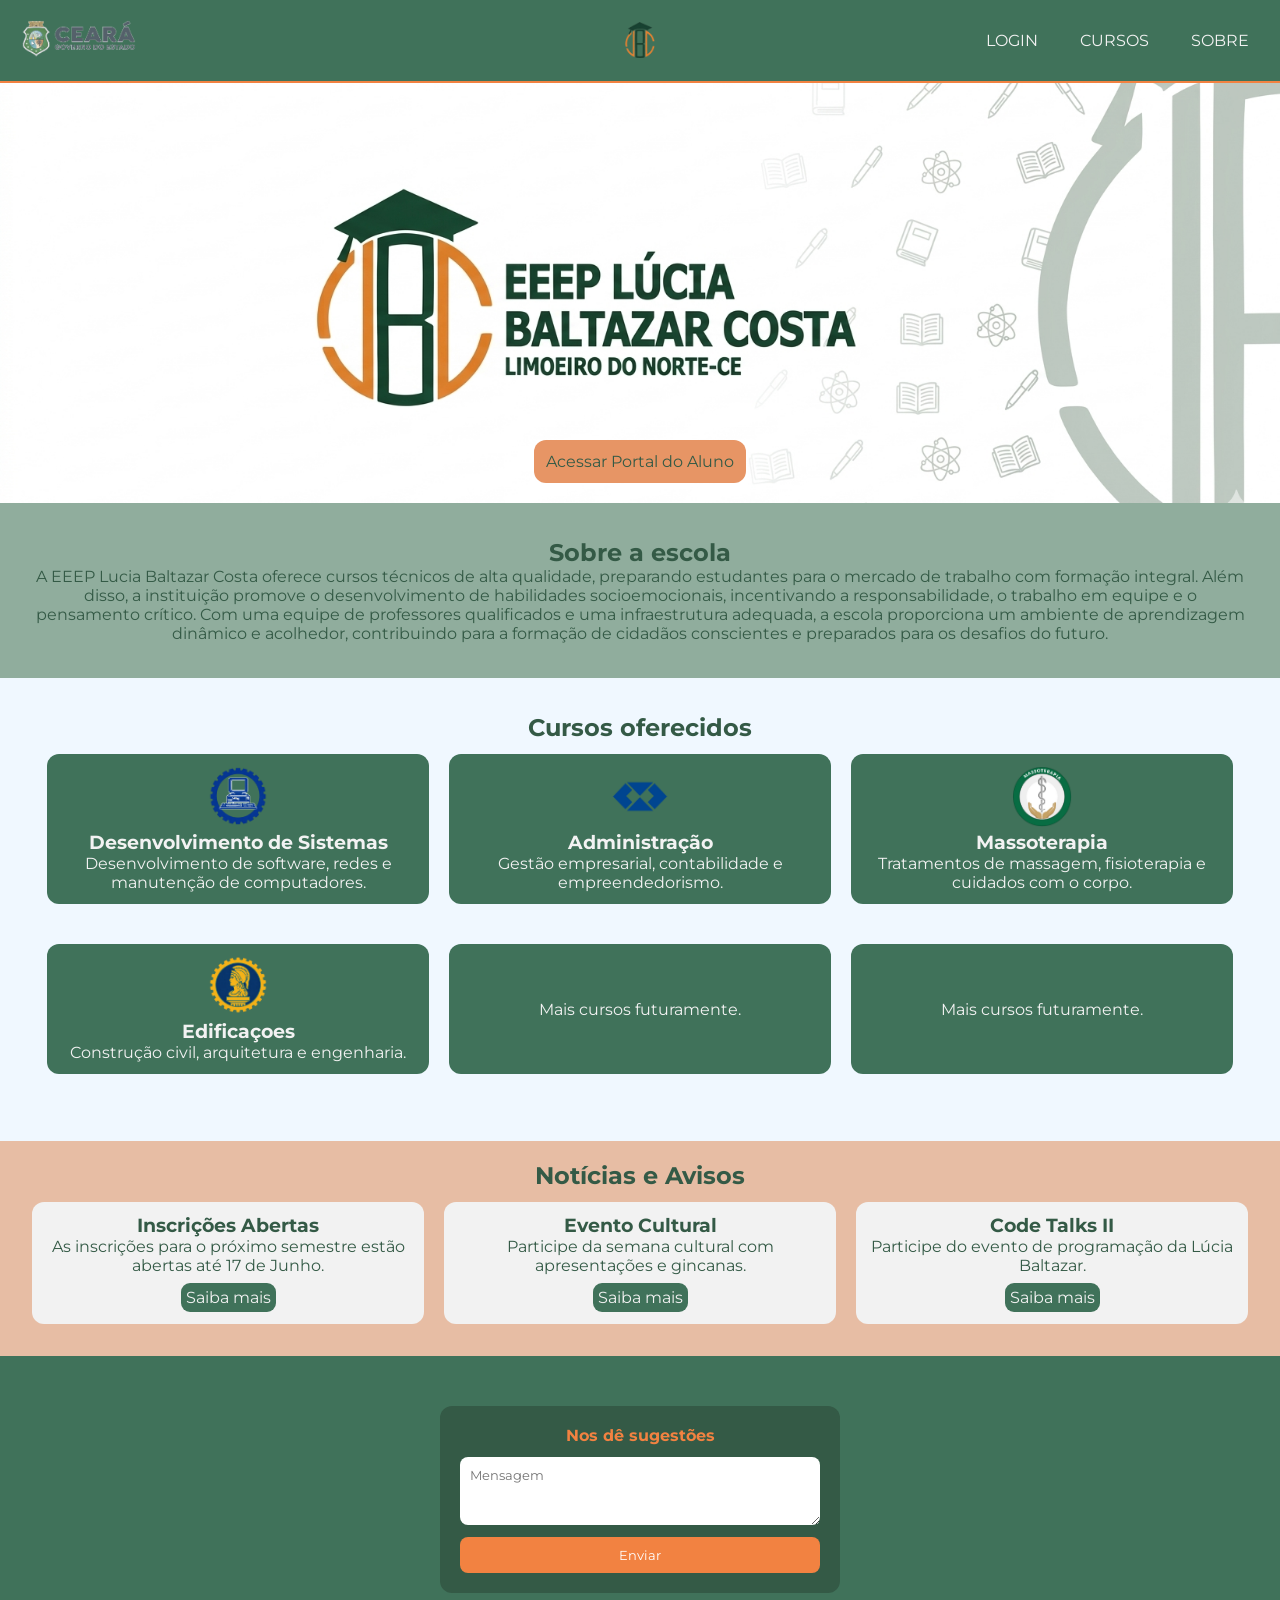
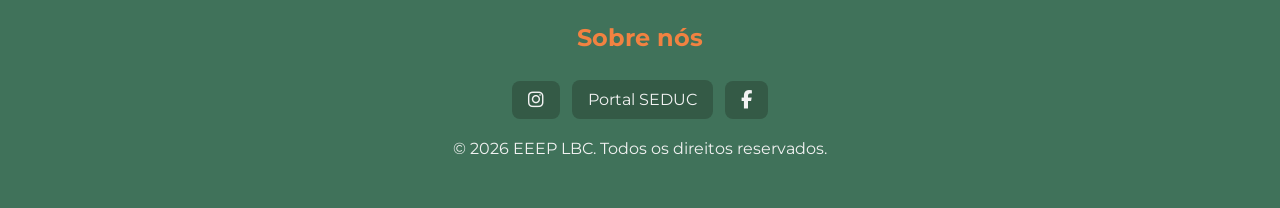
<file: index.html>
<!DOCTYPE html>
<html lang="en">
<head>
    <meta charset="UTF-8">
    <meta name="viewport" content="width=device-width, initial-scale=1.0">
    <title>EEEP LBC</title>
    <link rel="stylesheet" href="style.css">
    <link rel="stylesheet" href="https://cdnjs.cloudflare.com/ajax/libs/font-awesome/6.5.0/css/all.min.css" />
</head>
<body>
    <header>
        <div>
            <nav>
                <img src="images/site-ceara-rgb.png" alt="logo-ceara" class="logo-ceara">
            </nav>
        </div>
        <div class="header-title">
            <img src="images/logo-ep-removebg-preview.png" alt="header-logo" class="header-logo">
        </div>
        <div>
            <nav>
                <ul>
                    <li><a href="https://auth.seduc.ce.gov.br/realms/aluno/protocol/openid-connect/auth?client_id=aluno-web&redirect_uri=https%3A%2F%2Faluno.seduc.ce.gov.br%2Fauth%2Faluno%2Fauthorize&response_type=code&scope=openid&nonce=bbdb6ccf9f6d4d5293ef56befe5e5da6e7PaQQfpl&state=3e195f0fd7641463276f0ec9dc7c87f6ffDKZZJEa&code_challenge=L3nUo4Sbv_KOJub8R4QOP0rL8gQjhbGYlV83jRmGhNo&code_challenge_method=S256" target="_blank">login</a></li>
                    <li><a href="#cursos">cursos</a></li>
                    <li><a href="#infos">sobre</a></li>
                </ul>
            </nav>
        </div>
    </header>



    <main>
        <section id="hero" class="hero">
            <img src="images/Gemini_Generated_Image_7e3km97e3km97e3k.png" alt="banner-ep" class="banner">
            <div class="hero-content">
                <a href="https://auth.seduc.ce.gov.br/realms/aluno/protocol/openid-connect/auth?client_id=aluno-web&redirect_uri=https%3A%2F%2Faluno.seduc.ce.gov.br%2Fauth%2Faluno%2Fauthorize&response_type=code&scope=openid&nonce=bbdb6ccf9f6d4d5293ef56befe5e5da6e7PaQQfpl&state=3e195f0fd7641463276f0ec9dc7c87f6ffDKZZJEa&code_challenge=L3nUo4Sbv_KOJub8R4QOP0rL8gQjhbGYlV83jRmGhNo&code_challenge_method=S256" target="_blank" class="btn">Acessar Portal do Aluno</a>
            </div>
        </section>

        <section id="sobre" class="sobre">
            <div>
                <h1>Sobre a escola</h1>
                <p>A EEEP Lucia Baltazar Costa oferece cursos técnicos de alta qualidade, preparando estudantes para o mercado de trabalho com formação integral. Além disso, a instituição promove o desenvolvimento de habilidades socioemocionais, incentivando a responsabilidade, o trabalho em equipe e o pensamento crítico. Com uma equipe de professores qualificados e uma infraestrutura adequada, a escola proporciona um ambiente de aprendizagem dinâmico e acolhedor, contribuindo para a formação de cidadãos conscientes e preparados para os desafios do futuro.</p>
            </div>
        </section>

        <section id="cursos" class="cursos">
            <div>
                <h1>Cursos oferecidos</h1>
                <div class="courses-grid">
                    <div class="course-card">
                        <img src="images/DDSLOGO.png" alt="dds-logo">
                        <h3>Desenvolvimento de Sistemas</h3>
                        <p>Desenvolvimento de software, redes e manutenção de computadores.</p>
                    </div>
                    <div class="course-card">
                        <img src="images/ADMLOGO.png" alt="masso-logo">
                        <h3>Administração</h3>
                        <p>Gestão empresarial, contabilidade e empreendedorismo.</p>
                    </div>
                    <div class="course-card">
                        <img src="images/MASSOLOGO.png" alt="masso-logo">
                        <h3>Massoterapia</h3>
                        <p>Tratamentos de massagem, fisioterapia e cuidados com o corpo.</p>
                    </div>
                    <div class="course-card">
                        <img src="images/EDFLOGO.png" alt="edf-logo">
                        <h3>Edificaçoes</h3>
                        <p>Construção civil, arquitetura e engenharia.</p>
                    </div>
                    <div class="course-card">
                        <p>Mais cursos futuramente.</p>
                    </div>
                    <div class="course-card">
                        <p>Mais cursos futuramente.</p>
                    </div>
                </div>
            </div>
        </section>

        <section id="noticias" class="noticias">
            <div class="news">
                <h1>Notícias e Avisos</h1>
                <div class="news-grid">
                    <div class="news-card">
                        <h3>Inscrições Abertas</h3>
                        <p>As inscrições para o próximo semestre estão abertas até 17 de Junho.</p>
                        <a href="#">Saiba mais</a>
                    </div>
                    <div class="news-card">
                        <h3>Evento Cultural</h3>
                        <p>Participe da semana cultural com apresentações e gincanas.</p>
                        <a href="#">Saiba mais</a>
                    </div>
                    <div class="news-card">
                        <h3>Code Talks II</h3>
                        <p>Participe do evento de programação da Lúcia Baltazar.</p>
                        <a href="#">Saiba mais</a>
                    </div>
                </div>
            </div>
        </section>
    </main>
    <footer>
        <section class="footer-content">
            <form class="form-contato">
            <p>Nos dê sugestões</p>
            <textarea rows="3" placeholder="Mensagem"></textarea>
            <button type="submit">Enviar</button>
            </form>
            <div id="infos" class="infos footer-links">
                <h2>Sobre nós</h2>
                <div class="social-actions">
                    <a href="https://www.instagram.com" target="_blank" class="sdc-btn social-btn" aria-label="Instagram">
                        <i class="fab fa-instagram"></i>
                    </a>
                    <a href="https://www.seduc.ce.gov.br/" target="_blank" class="sdc-btn">Portal SEDUC</a>
                    <a href="https://www.facebook.com" target="_blank" class="sdc-btn social-btn" aria-label="Facebook">
                        <i class="fab fa-facebook-f"></i>
                    </a>
                </div>
            </div>
            <div class="rights">
                <p>&copy; 2026 EEEP LBC. Todos os direitos reservados.</p>
            </div>
        </section>
    </footer>

    <script>
        document.addEventListener("DOMContentLoaded", function() {
            const header = document.querySelector("header");

            window.addEventListener("scroll", function() {
                if (window.scrollY > 50) {
                    header.classList.add("scrolled");
                } else {
                    header.classList.remove("scrolled");
                }
            });
        });
    </script>

</body>
</html>
</file>
<file: style.css>
:root {
--dark-green: #345a46;
--green: #90ad9d;
--orange: #F28241;
--beige: #e7bda4;
--white: #F2F2F2;
}

@font-face {
    font-family: 'montserrat';
    src: url(fonts/Montserrat-VariableFont_wght.ttf);
    font-display: swap;
    font-style: normal;
    font-stretch: 100% 130%;
}

* {
    margin: 0;
    padding: 0;
    box-sizing: border-box;
    font-family: 'Montserrat';
}

header {
    background: #40725a;
    padding: 20px;
    gap: 20px;
    text-decoration: none;
    list-style: none;
    display: grid;
    grid-template-columns: 1fr auto 1fr;
    align-items: center;
    color: var(--orange);
    position: sticky;
    top: 0;
    z-index: 1000;
    border-bottom: 2px solid #F28241;
}

header > div:last-child ul {
    justify-content: flex-end;
}

.logo-ceara {
    width: 20%;
}

.header-logo {
    width: 30px;
    height: auto;
}

.header-title {
    display: flex;
    justify-content: center;
}

.sep-line {
    position: sticky;
    padding: 1px;
    background: #F28241;
    position: sticky;
    top: 0;
    z-index: 1000;
}

nav li {
    transition: 0.3s ease;
}

nav li:hover {
    transform: translateY(-2px);
}

nav a {
    text-decoration: none;
    height: 200px;
    padding: 11px;
    border-radius: 9px;
    border: none;
    color: var(--white);
    text-transform: uppercase;
    transition: 0.3s ease;
}

nav a:hover {
    background-color: rgb(30, 77, 30);
}

ul {
    list-style: none;
    display: flex;
    gap: 20px;
}

.hero {
    position: relative;
    height: 400px;
    background-size: cover;
    background-position: center;
    display: flex;
    align-items: center;
    justify-content: center;
    color: var(--white);
    text-align: center;
}

.hero a {
    text-decoration: none;
    color: var(--dark-green);
}

.hero img {
    position: absolute;
    top: 0;
    left: 0;
    width: 100%;
    height: 110%;
    object-fit: cover;
    z-index: -1;
}

.hero-content {
    margin-top: auto;
    background: #e79565;
    padding: 12px;
    border-radius: 12px;
    transition: 0.3s ease;
    cursor: pointer;
}

.hero-content:hover {
    background: var(--orange);
    transform: translateY(-2px);
}

.sobre {
    margin-top: 20px;
    background-color: var(--green);
    padding: 35px;
    text-align: center;
    color: var(--dark-green);
}

.cursos {
    padding: 35px;
    background-color: aliceblue;
    text-align: center;
    color: #254033;
}

.cursos h1 {
    color: var(--dark-green);
}

.courses-grid {
    display: grid;
    grid-template-columns: repeat(3, 1fr);
    gap: 20px;
    padding: 12px;
}

.course-card {
    text-align: center;
    background-color: #40725a;
    padding: 12px;
    border-radius: 12px;
    margin-bottom: 20px;
    color: #F2F2F2;
    transition: 0.3s ease;
    align-content: center;
}

.course-card img {
    width: 17%;
}

.course-card:hover {
    transform: translateY(-2px);
}

.noticias {
    text-align: center;
    background-color: var(--beige);
    color: #254033;
    padding: 20px;
}

.news-grid {
    display: grid;
    grid-template-columns: repeat(3, 1fr);
    gap: 20px;
    padding: 12px;
    color: var(--dark-green);
}

.news h1 {
    color: var(--dark-green);
}

.news-card {
    background: var(--white);
    padding: 12px;
    border-radius: 12px;
    color: var(--dark-green);
    transition: 0.3s ease;
}

.news-card a {
    display: inline-block;
    background-color: #40725a;
    padding: 5px;
    border-radius: 9px;
    text-decoration: none;
    color: var(--white);
    transition: 0.3s ease;
}

.news-card a:hover {
    transform: translateY(-2px);
    background-color: #345a46;
}

.news-card p {
    margin-bottom: 8px;
}

footer {
    background-color: #40725a;
    padding: 50px;
}

.infos {
    align-items: center;
    text-align: center;
}

.footer-links {
    display: flex;
    flex-direction: column;
    gap: 16px;
}

.footer-links .social-actions {
    display: inline-flex;
    gap: 12px;
    flex-wrap: wrap;
    justify-content: center;
    align-items: center;
}

.infos h2 {
    color: var(--orange);
    text-align: center;
    margin-bottom: 12px;
}

.infos a {
    display: inline-flex;
    align-items: center;
    justify-content: center;
    text-decoration: none;
    color: #F2F2F2;
    background-color: #345a46;
    padding: 10px 16px;
    border-radius: 8px;
    transition: 0.3s ease;
}

.infos a:hover {
    background-color: #355832;
    transform: translateY(-2px);
}

.social-btn i {
    font-size: 18px;
}

.form-contato{
    display: grid;
    grid-template-columns: 1fr;
    gap: 15px;
    max-width: 400px;
    margin: auto;
}

.form-contato {
    display: flex;
    flex-direction: column;
    gap: 12px;
    max-width: 400px;
    margin: 0 auto 30px auto;
    background: #345a46;
    padding: 20px;
    border-radius: 12px;
}

.form-contato p {
    color: var(--orange);
    font-weight: bold;
    text-align: center;
}

.form-contato input,
.form-contato textarea {
    padding: 10px;
    border-radius: 8px;
    border: none;
    outline: none;
}

.form-contato button {
    padding: 10px;
    border: none;
    border-radius: 8px;
    background: var(--orange);
    color: white;
    cursor: pointer;
    transition: 0.3s ease;
}

.form-contato button:hover {
    background: #d96a2c;
    transform: translateY(-2px);
}

.rights {
    margin-top: 20px;
    text-align: center;
    color: var(--white);
}
</file>
